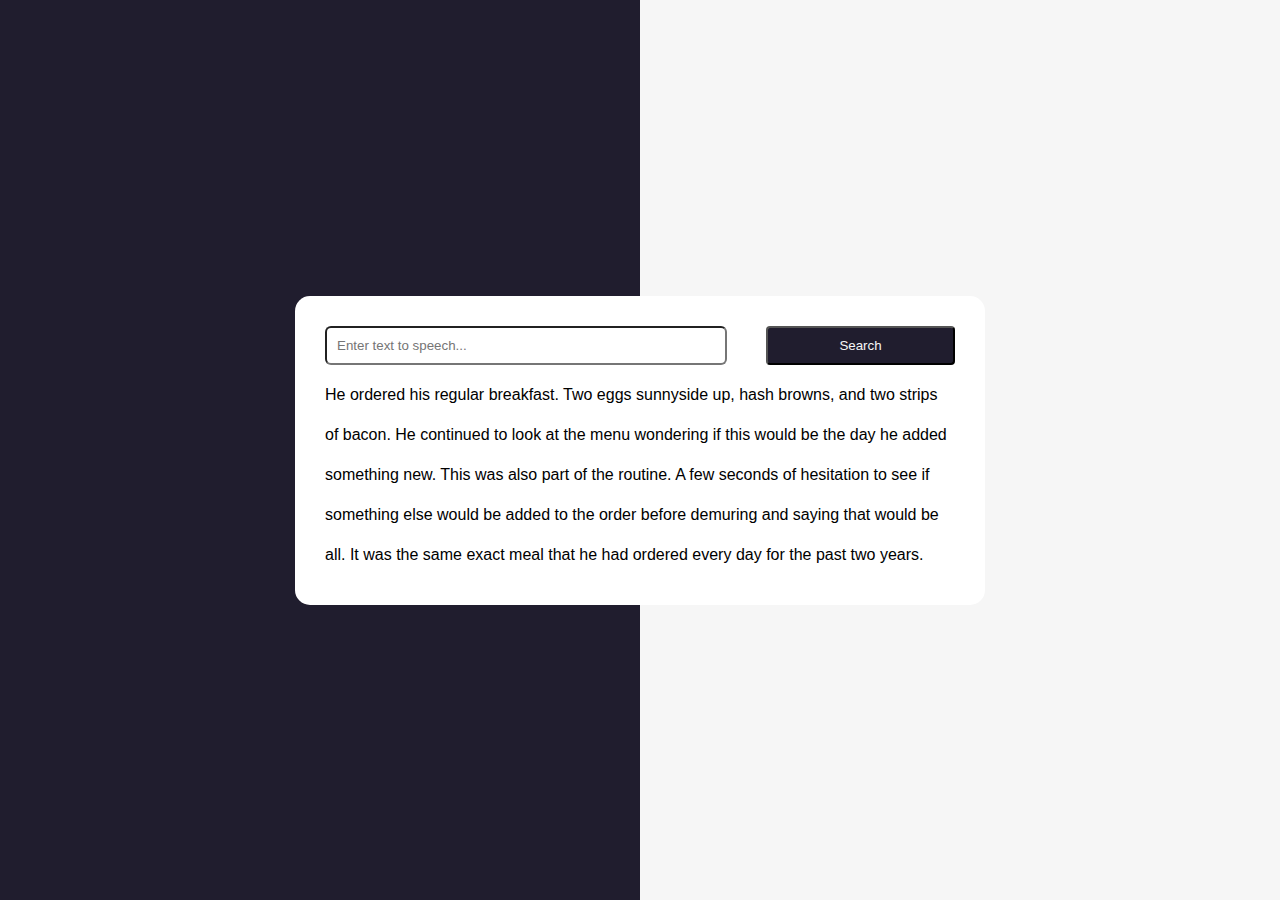
<file: index.html>
<!DOCTYPE html>
<html lang="en">
<head>
    <meta charset="UTF-8">
    <meta http-equiv="X-UA-Compatible" content="IE=edge">
    <meta name="viewport" content="width=device-width, initial-scale=1.0">
    <title>Highlight Search Tet</title>
    <link rel="stylesheet" href="index.css">
</head>
<body>
    <div class="main">
        <div class="box">
            <div class="wrapper">
                <input type="text" placeholder="Enter text to speech..." id="text">
                <button id="Search">Search</button>
            </div>
            <div id="paragraph">He ordered his regular breakfast. Two eggs sunnyside up, hash browns, and two strips of bacon. He continued to look at the menu wondering if this would be the day he added something new. This was also part of the routine. A few seconds of hesitation to see if something else would be added to the order before demuring and saying that would be all. It was the same exact meal that he had ordered every day for the past two years.</div>
        </div>
    </div>
    <script src="index.js"></script>
</body>
</html>
</file>
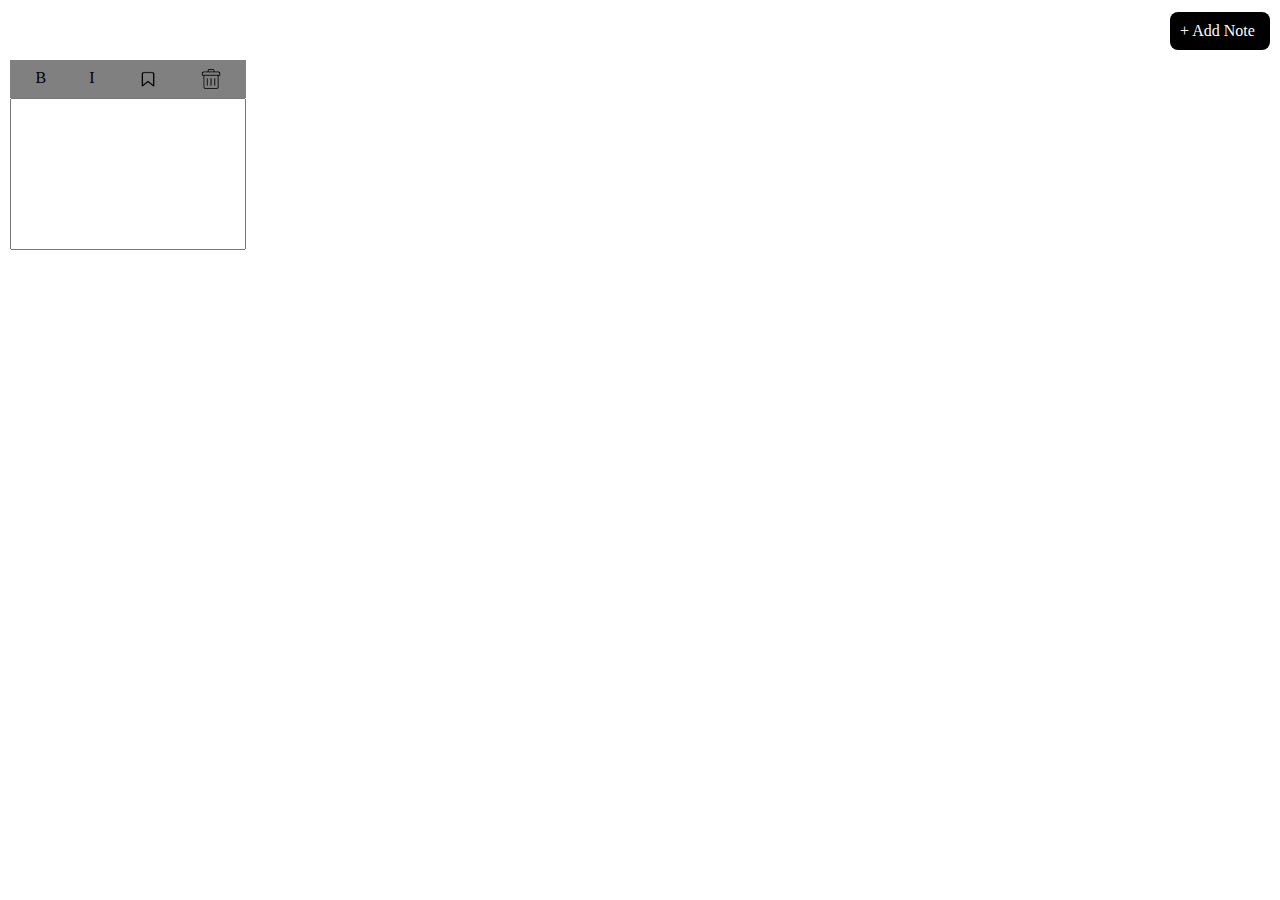
<file: Note_1/index.html>
<!DOCTYPE html>
<html lang="en">

<head>
    <meta charset="UTF-8">
    <meta name="viewport" content="width=device-width, initial-scale=1.0">
    <title>Note</title>
    <link rel="stylesheet" href="index.css">
</head>

<body>
    <div class="add-btn" id="add-btnid">
        + Add Note
    </div>

    <div class="main" id="mainid">
        <!-- <div class="box">
            <div class="upper">
                <div class="padding pointer">B</div>
                <div class="padding pointer">I</div>
                <img src="save.png" class="save padding pointer" id="saveid" alt="" srcset="">
                <img src="Trash.png" class="trash padding pointer" id="trashid" srcset="">
            </div>
            <textarea name="" id="textareaid" class="text" cols="30" rows="10"></textarea>
        </div> -->
    </div>

    <script src="index.js"></script>
</body>

</html>
</file>
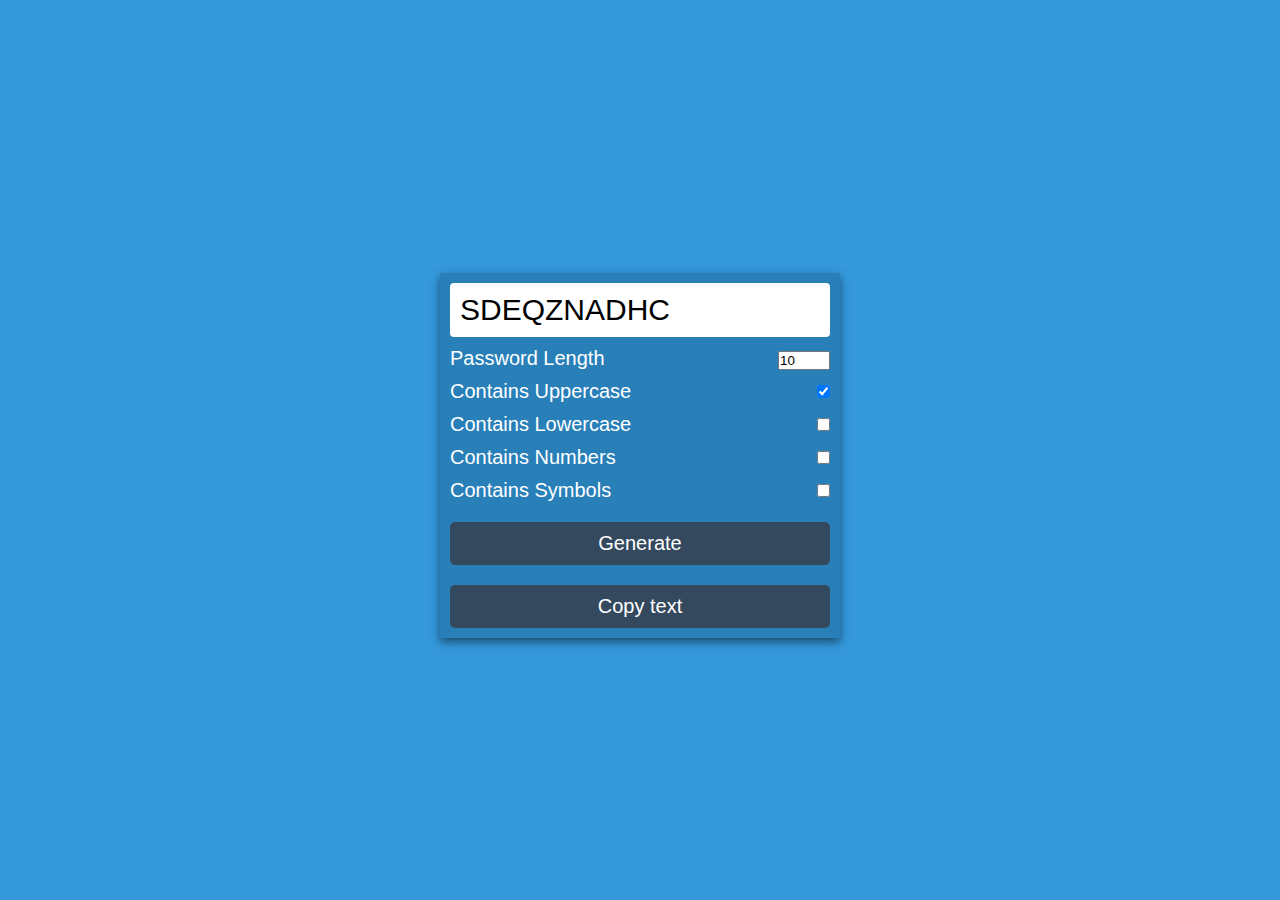
<file: Password Generator/index.html>
<!DOCTYPE html>
<html lang="en">
<head>
    <meta charset="UTF-8">
    <meta http-equiv="X-UA-Compatible" content="IE=edge">
    <meta name="viewport" content="width=device-width, initial-scale=1.0">
    <title>Password Generator</title>
    <link rel="stylesheet" href="index.css">
</head>
<body>
    <div class="main">
        <div class="box">
            <span id="pass-box">Testing</span>
            <div class="row">
                <div class="left">
                    Password Length
                </div>
                <div class="right">
                    <input type="number" id="total-char" max = "30" min="2" value="10">
                </div>
            </div>
            <div class="row">
                <label for="upper-case">
                    <div class="left">
                        Contains Uppercase
                    </div>
                </label>
                
                <div class="right">
                    <input type="checkbox" id="upper-case" checked>
                </div>
            </div>
            <div class="row">
                <label for="lower-case">
                    <div class="left">
                        Contains Lowercase
                    </div>
                </label>
                
                <div class="right">
                    <input type="checkbox" id="lower-case">
                </div>
            </div>
            <div class="row">
                <label for="numbers">
                    <div class="left">
                        Contains Numbers
                    </div>
                </label>
                
                <div class="right">
                    <input type="checkbox" id="numbers">
                </div>
            </div>
            <div class="row">
                <label for="symbols">
                    <div class="left">
                        Contains Symbols
                    </div>
                </label>
                
                <div class="right">
                    <input type="checkbox" id="symbols">
                </div>
            </div>
            <div class="row">
                <button id="btn">
                    Generate
                </button>
            </div>
            <div class="row">
                <button id="btn-1">
                    Copy text
                </button>
            </div>
        </div>
    </div>
    <script src="index.js"></script>
</body>
</html>
</file>
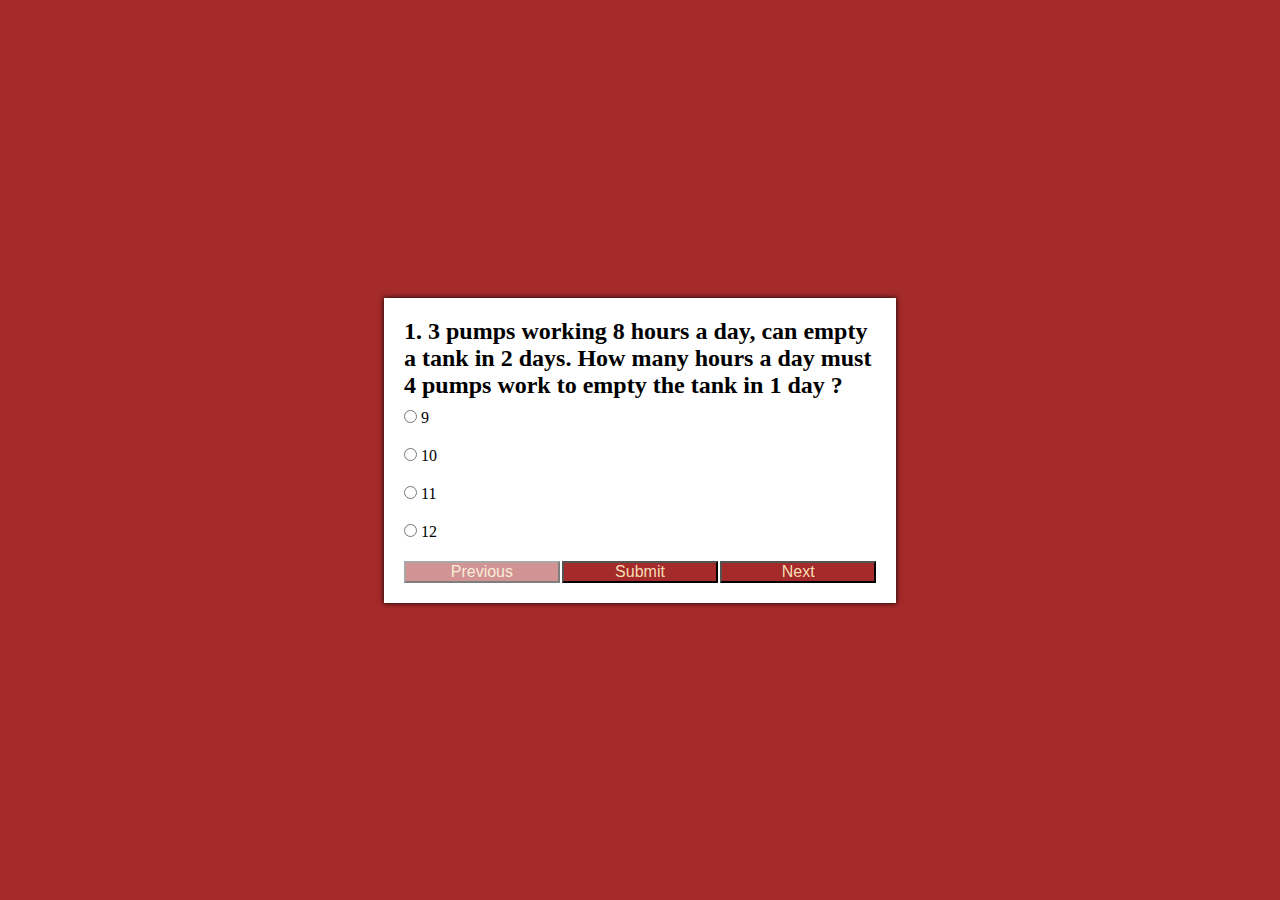
<file: Quiz App 1/index.html>
<!DOCTYPE html>
<html lang="en">

<head>
    <meta charset="UTF-8">
    <meta http-equiv="X-UA-Compatible" content="IE=edge">
    <meta name="viewport" content="width=device-width, initial-scale=1.0">
    <title>Quiz</title>
    <link rel="stylesheet" href="index.css">
</head>

<body>
    <div class="main">
        <div class="box">
            <h2 id="question">This is the dummy question</h2>
            <div class="row">
                <input type="radio" class="option" id="option1" name="options" value="a">
                <label for="option1">Option a</label>
            </div>
            <div class="row">
                <input type="radio" class="option" id="option2" name="options" value="b">
                <label for="option2">Option a</label>
            </div>
            <div class="row">
                <input type="radio" class="option" id="option3" name="options" value="c">
                <label for="option3">Option a</label>
            </div>
            <div class="row">
                <input type="radio" class="option" id="option4" name="options" value="d">
                <label for="option4">Option a</label>
            </div>
            <div class="btn">
                <button id="prev">Previous</button>
                <button id="submit" onclick="submit()">Submit</button>
                <button id="next">Next</button>
            </div>
            <div class="result" id="result1">
                You achieve <span id="right">right</span> out of <span id="total">total </span>🧠
            </div>
        </div>
        
    </div>

    <script src="index.js"></script>
</body>

</html>
</file>
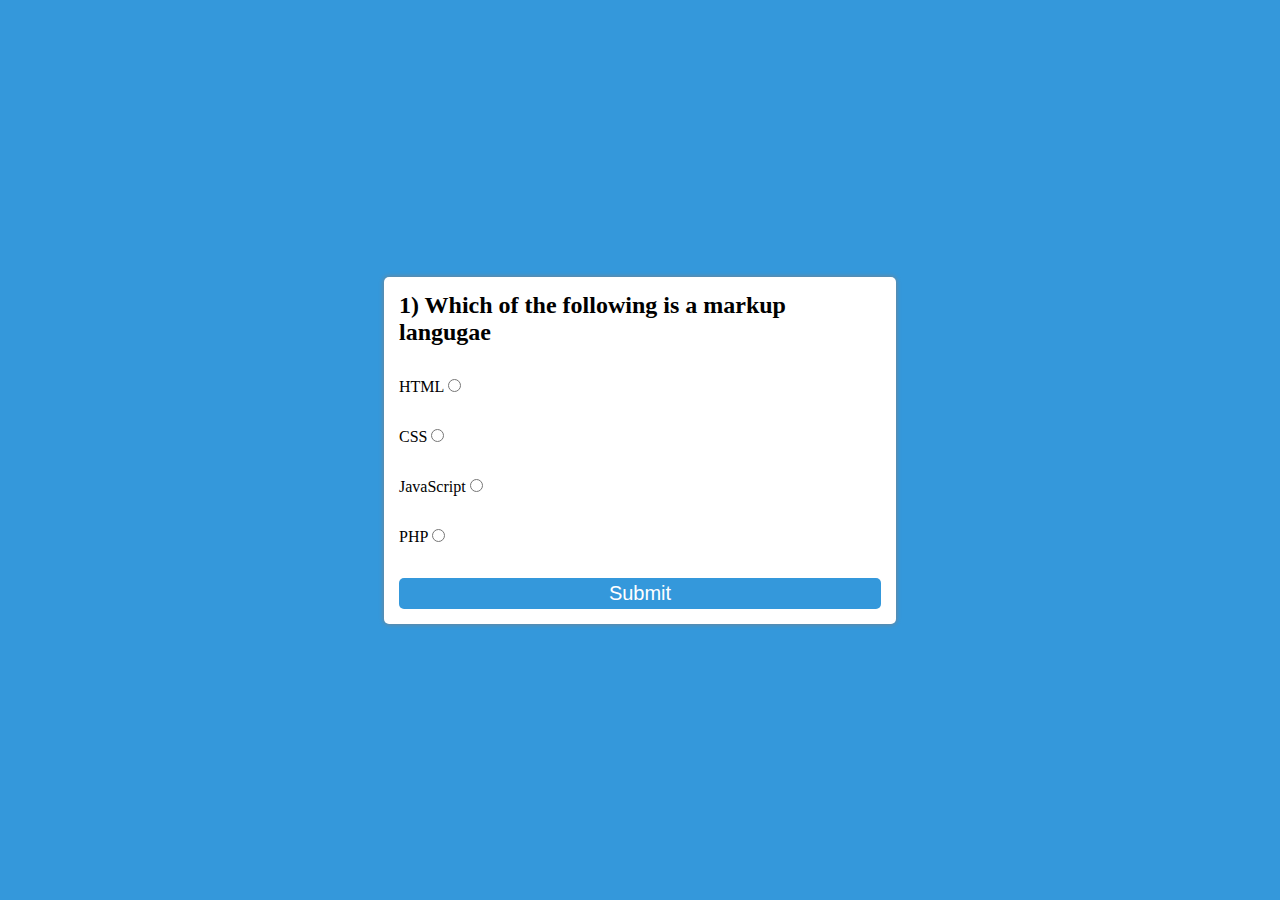
<file: Quiz App/index.html>
<!DOCTYPE html>
<html lang="en">
<head>
    <meta charset="UTF-8">
    <meta http-equiv="X-UA-Compatible" content="IE=edge">
    <meta name="viewport" content="width=device-width, initial-scale=1.0">
    <title>Quiz App</title>
    <link rel="stylesheet" href="index.css">
</head>
<body>
<div class="main">
    <div id="box">
        <h2 id="quesBox">This is the dummy question</h2>
        <div class="row">
            <label class = "options" for="option1">Option 1</label>
            <input id="option1" type="radio" value="a" name="option">
        </div>
        <div class="row">
            <label class = "options" for="option2">Option 1</label>
            <input id="option2" type="radio" value="b" name="option">
        </div>
        <div class="row">
            <label class = "options" for="option3">Option 1</label>
            <input id ="option3" type="radio" value="c" name="option">
        </div>
        <div class="row">
            <label class = "options" for="option4">Option 1</label>
            <input id ="option4" type="radio" value="d" name="option">
        </div>
        <button class="btn" onclick="submitQuiz()">Submit</button>
    </div>

    
</div>
    <script src="index.js"></script>
</body>
</html>
</file>
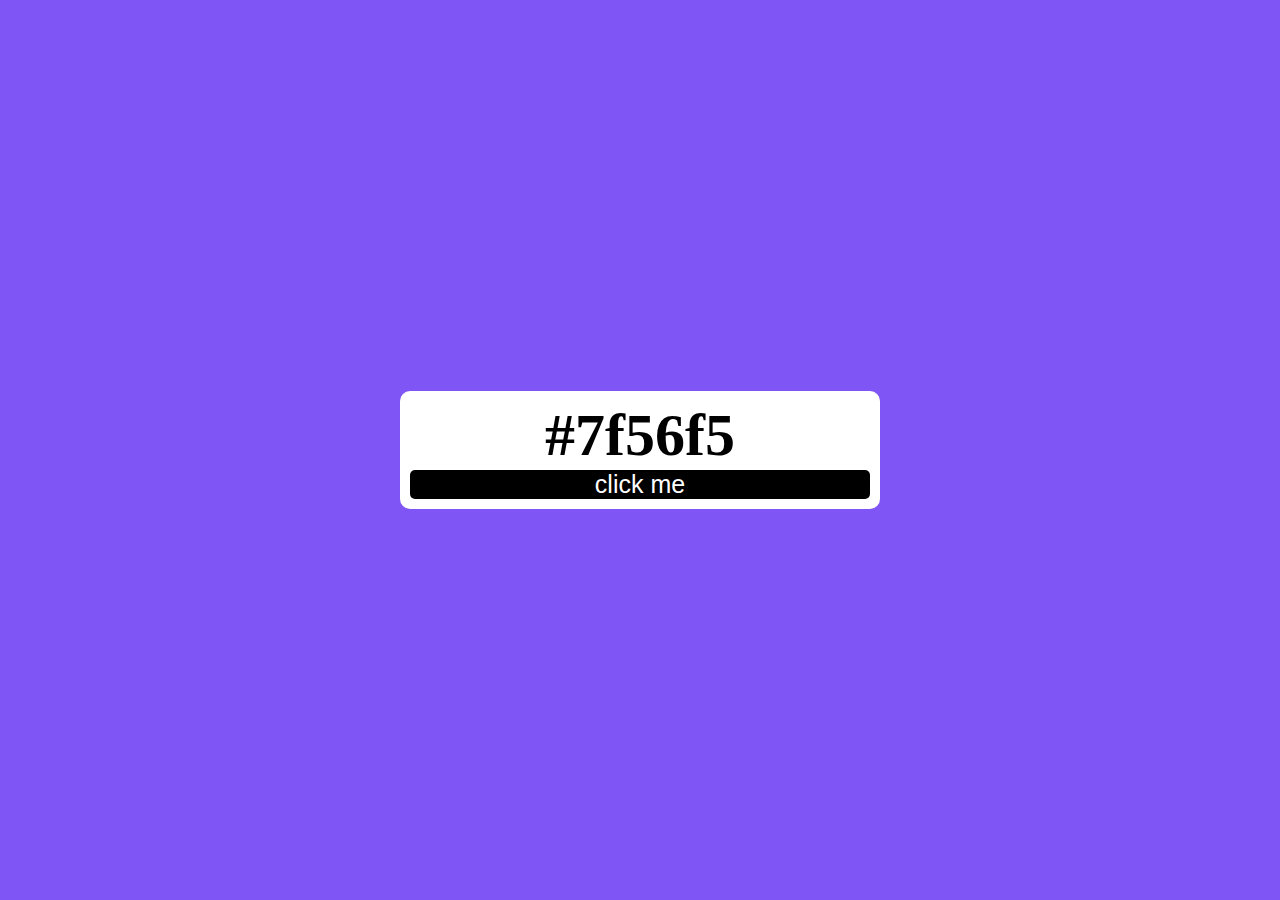
<file: Random Color Generator/index.html>
<!DOCTYPE html>
<html lang="en">
<head>
    <meta charset="UTF-8">
    <meta http-equiv="X-UA-Compatible" content="IE=edge">
    <meta name="viewport" content="width=device-width, initial-scale=1.0">
    <title>Random Color Generator</title>
    <link rel="stylesheet" href="index.css">
</head>
<body>
    <div class="main">
        <div class="container">
          <h2 id="color-code">#fff</h2>
          <button id="btn">click me</button>  
        </div>
    </div>

    <script src="index.js"></script>
</body>
</html>
</file>
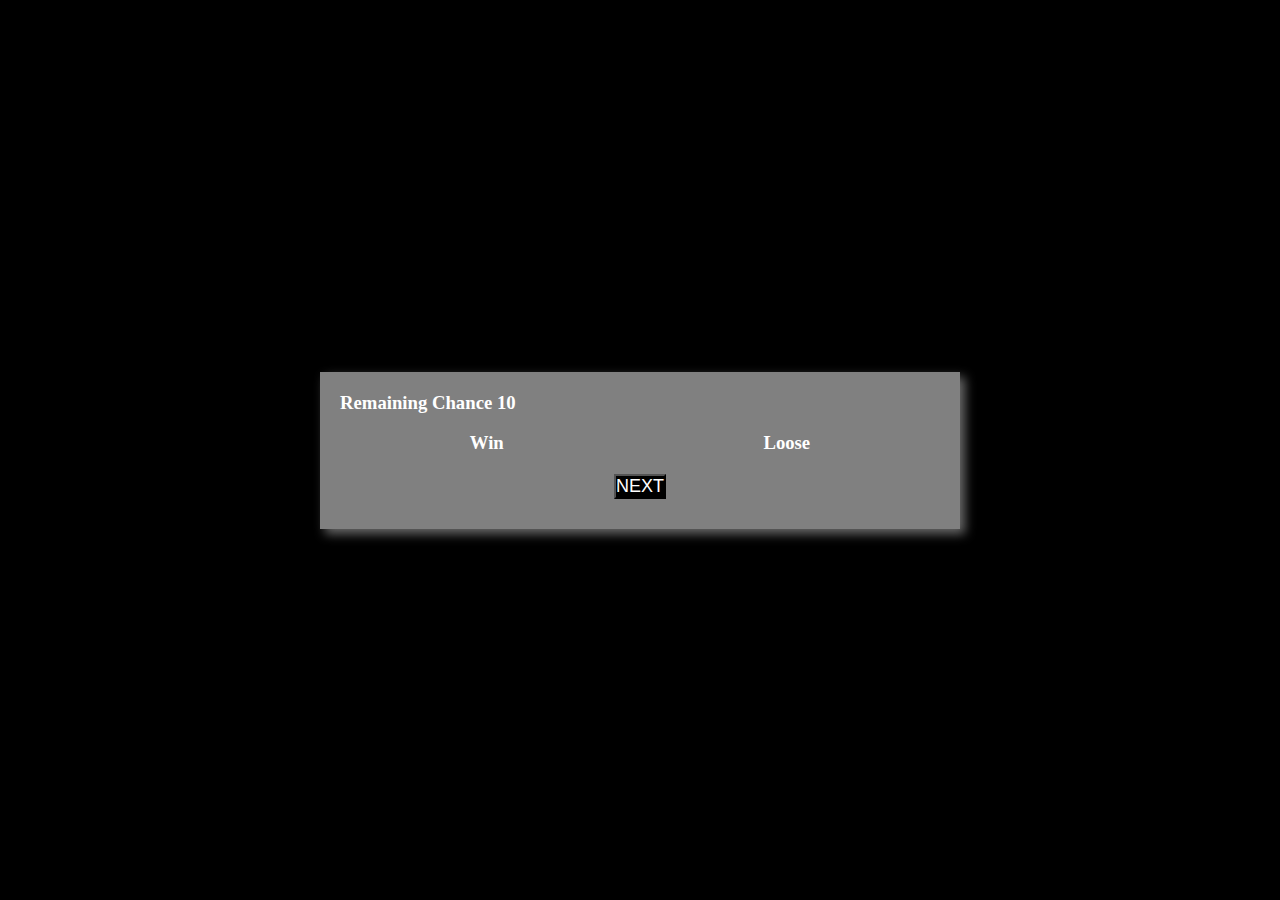
<file: Snake Water and Gun/index.html>
<!DOCTYPE html>
<html lang="en">

<head>
    <meta charset="UTF-8">
    <meta http-equiv="X-UA-Compatible" content="IE=edge">
    <meta name="viewport" content="width=device-width, initial-scale=1.0">
    <title>Snake Water and Gun Game</title>
    <link rel="stylesheet" href="index.css">
</head>

<body>
    <div class="main">
        <div class="container">
            <div class="front" id="front">
                <h3 class="Remaining" id="rem">Remaining Chance 10</h3>
                <br>
                <div class="wincount">
                    <h3 id="win">Win</h3>
                    <h3 id ="loose">Loose</h3>
                </div>
                <h3 id="WTL">Tied</h3>
                <button class="next-turn" id="next">NEXT</button>
            </div>

            <div class="back" id="score">
                <h1 id="winner">You win the game</h1>
            </div>
        </div>
    </div>
    <script src="index.js"></script>
</body>

</html>
</file>
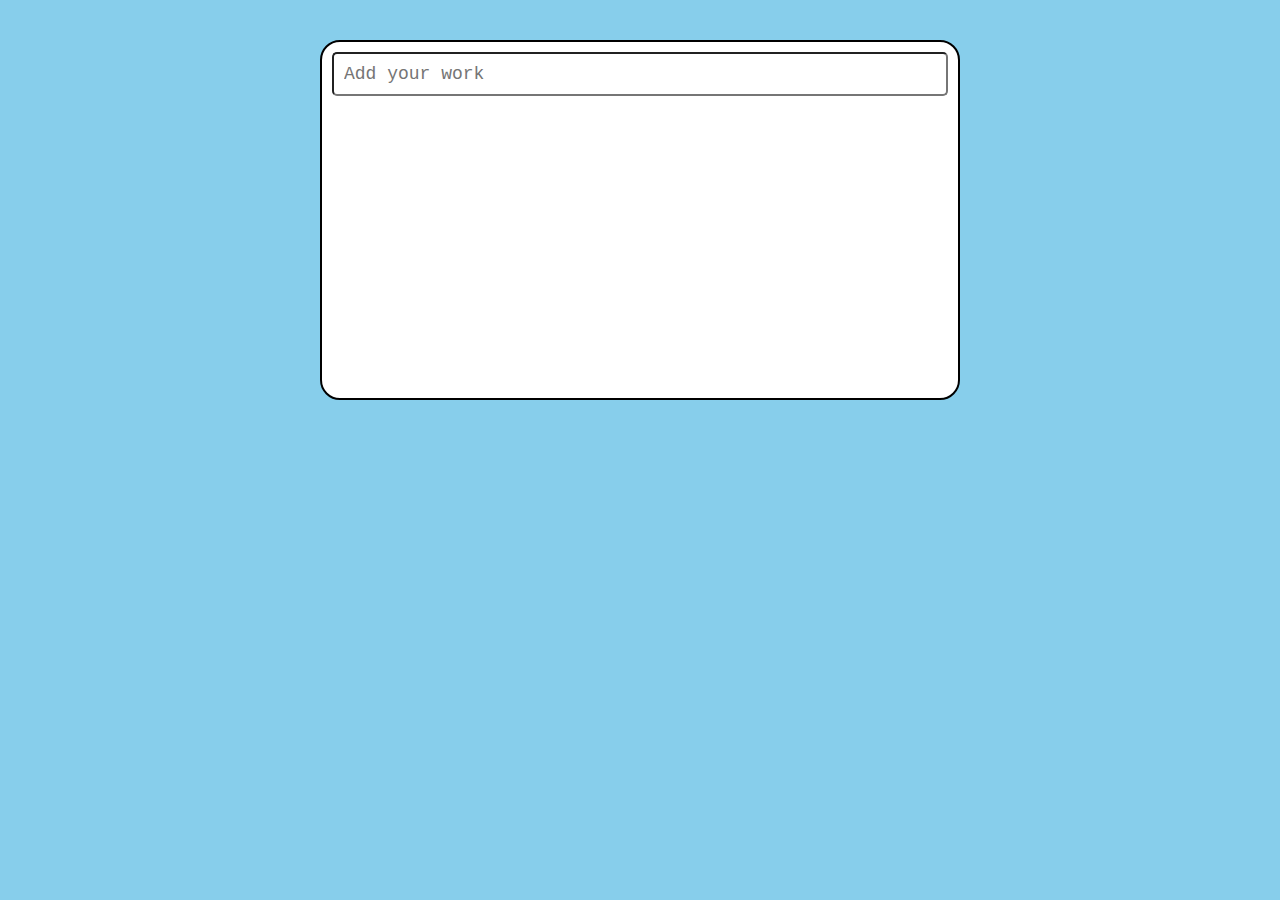
<file: To do list/index.html>
<!DOCTYPE html>
<html lang="en">
<head>
    <meta charset="UTF-8">
    <meta name="viewport" content="width=device-width, initial-scale=1.0">
    <title>To do list</title>
    <link rel="stylesheet" href="index.css">
</head>
<body>
    <div class="main">
        <div class="box">
        <input type="text" class = "first" id="ques" placeholder="Add your work">
        <div id="boxd"></div>
        <!-- <ul class="down" id="downid">
            <div class="cross" id="crossid">&times;</div>
            <li>Lorem ipsum dolor sit amet.</li>
        </ul> -->
        
        
    </div>
    </div>

    <script src="index.js"></script>
</body>
</html>
</file>
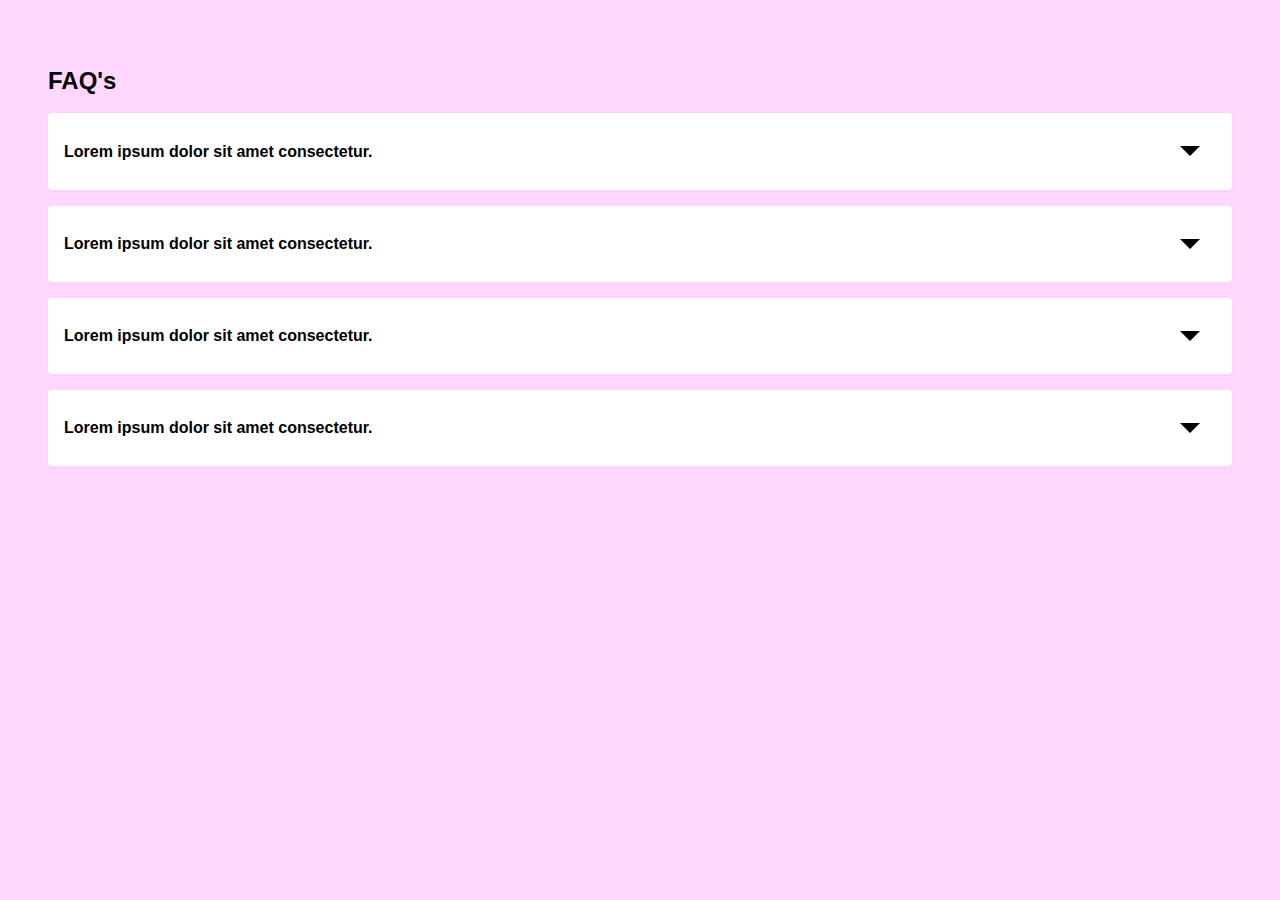
<file: AnimatedFAQSection.html>
<!DOCTYPE html>
<html lang="en">

<head>
    <meta charset="UTF-8">
    <meta http-equiv="X-UA-Compatible" content="IE=edge">
    <meta name="viewport" content="width=device-width, initial-scale=1.0">
    <title>Accordian</title>
    <link rel="stylesheet" href="AnimatedFAQSection.css">
</head>

<body>
    <h2>FAQ's</h2>
    <div class="accordian">
        <div class="container">
            <div class="question">
                <h4>Lorem ipsum dolor sit amet consectetur.</h4>
            </div>
            <img src="Dropdown.png" alt="" class="drop-down">

        </div>
        <div class="answer">
            <p>Lorem ipsum dolor sit, amet consectetur adipisicing elit. Accusantium dignissimos quos expedita tenetur
                ipsa perferendis quibusdam sunt officiis debitis est.</p>
        </div>
    </div>

    <div class="accordian">
        <div class="container">
            <div class="question">
                <h4>Lorem ipsum dolor sit amet consectetur.</h4>
            </div>
            <img src="Dropdown.png" alt="" class="drop-down">

        </div>
        <div class="answer">
            <p>Lorem ipsum dolor sit, amet consectetur adipisicing elit. Accusantium dignissimos quos expedita tenetur
                ipsa perferendis quibusdam sunt officiis debitis est.</p>
        </div>
    </div>

    <div class="accordian">
        <div class="container">
            <div class="question">
                <h4>Lorem ipsum dolor sit amet consectetur.</h4>
            </div>
            <img src="Dropdown.png" alt="" class="drop-down">

        </div>
        <div class="answer">
            <p>Lorem ipsum dolor sit, amet consectetur adipisicing elit. Accusantium dignissimos quos expedita tenetur
                ipsa perferendis quibusdam sunt officiis debitis est.</p>
        </div>
    </div>

    <div class="accordian">
        <div class="container">
            <div class="question">
                <h4>Lorem ipsum dolor sit amet consectetur.</h4>
            </div>
            <img src="Dropdown.png" alt="" class="drop-down">

        </div>
        <div class="answer">
            <p>Lorem ipsum dolor sit, amet consectetur adipisicing elit. Accusantium dignissimos quos expedita tenetur
                ipsa perferendis quibusdam sunt officiis debitis est.</p>
        </div>
    </div>

    <script src="AnimatedFAQSection.js"></script>
</body>

</html>
</file>
<file: index.css>
*{
    margin: 0;
    padding: 0;
}

.main
{
    height: 100vh;
    display: flex;
    justify-content: space-around;
    align-items: center;
    background : linear-gradient(
        to right,
        #201d2e 50%,
        #f6f6f6 50%

    )
}

.box
{

    width: 70vmin;
    padding: 30px;
    border-radius: 15px;
    line-height: 2.5;
    background-color: white;
}

.wrapper
{
    display: flex;

    justify-content: space-between;
    margin-bottom: 10px;
}
#text
{
    flex-basis: 60%;
    padding: 10px;
    border-radius: 6px;
    
}

#Search
{
    padding: 10px;
    flex-basis: 30%;
    background-color: #201d2e;
    color: #f6f6f6;
    border-radius: 4px;
    cursor: pointer;

}

#paragraph
{
font-family: 'Franklin Gothic Medium', 'Arial Narrow', Arial, sans-serif;
}
</file>
<file: Note_1/index.css>
*{
    margin: 0;
    padding: 0;
    box-sizing: border-box;
}

.add-btn
{
    background-color: black;
    color: white;
    width: 100px;
    padding: 10px;
    margin: 10px;
    border-radius: 8px;
    position: fixed;
    right: 0;
    top: 2px;
    cursor: pointer;
}

.add-btn:active
{
    background-color: grey;
}

.main
{
    display: flex;
    flex-wrap: wrap;
}

.box
{
    width: 20%;
    margin-top: 50px;
    padding: 10px;
}

.upper
{
   
    display: flex;
    padding: 4px;
    justify-content: space-around;
    background-color: grey;
    width: 100%;
    
}

.padding
{
    padding: 5px;
}

.pointer
{
    cursor: pointer;
}


.upper img
{
    width: 30px;
}

.text
{
    
    width: 100%;
    resize: none;
}

.bold
{
    font-weight: bold;
}

.italic
{
    font-style: italic;
}
</file>
<file: Password Generator/index.css>
*{
    margin :0;
    padding :0;
    box-sizing: border-box;
    font-family: 'Roboto', sans-serif;
}

.main
{
    background-color: #3498db;
    height: 100vh;
    display:flex;
    justify-content: center;
    align-items: center;
}

.box
{
    min-width: 400px;
    padding: 10px;
    box-shadow: 0 4px 10px rgb(0 0 0/ 50%);
    background: #2980b9;
    border-radius: 2px;
    margin-top: 10px;
}

#pass-box
{
    width: 100%;
    display: block;
    background-color: white;
    font-size: 30px;
    padding: 10px;
    border-radius: 4px;
}

.row
{
    width: 100%;
    display: flex;
    margin-top: 10px;
    justify-content: space-between;
    color: white;
    font-size: 20px;
}

label
{
    user-select: none;
}

#btn, #btn-1
{
    width: 100%;
    font-size: 20px;
    outline: 0px;
    border: 0;
    padding: 10px;
    background-color: #34495e;
    color: white;
    margin-top: 10px;
    border-radius: 5px;

}
#btn:active, #btn-1:active
{
    background-color: black;
}
</file>
<file: Quiz App 1/index.css>
*{
    margin: 0;
    padding: 0;
    box-sizing: border-box;
}

.main
{
    width: 100%;
    height: 100vh;
    background-color: brown;
    display: flex;
    align-items: center;
    justify-content: center;
    

}

.box
{
    padding: 20px;
    width: 40%;
    background-color: white;
    box-shadow: 0px 0px 5px black;
}

.row
{
    margin-top: 10px;
    margin-bottom: 20px;
}

.btn
{
    display: flex;
    justify-content: space-between;
    
}

#prev, #submit, #next
{
    width: 33%;
    font-size: 1rem;
    background-color: brown;
    color: wheat;
}
#prev, #submit, #next:hover
{
    cursor: pointer;
}

.result
{
    display: none;
}
/* #submit
{
    width: 33%;
    font-size: 1rem;
}

#next
{
    width:33%;
} */
</file>
<file: Quiz App/index.css>
*{
    padding: 0;
    margin: 0;
    box-sizing: border-box;
}

body
{
    background-color: #3498db;
}

.main
{
    width: 100%;
    height: 100vh;
    display: flex;
    justify-content: center;
    align-items: center;
    flex-direction: column;
}

#box
{
    width: 40%;
    box-shadow: 0px 0px 5px grey;
    background-color: white;
    border-radius: 5px;
    padding: 15px;
}

.row
{
    width: 100%;
    margin: 2rem;
    margin-left : 0;
}

.btn
{
    width: 100%;
    padding: 4px;
    background-color: #3498db;
    font-size: 20px;
    border: none;
    color: white;
    border-radius: 5px;
}
</file>
<file: Random Color Generator/index.css>
*{
    padding: 0;
    margin: 0;
    box-sizing: border-box;
}

body
{
    transition: 2s;
}

.main
{
    width: 100%;
    height: 100vh;
    display:flex;
    justify-content: center;
    align-items: center;
}

.container
{
    width: 30rem;
    
    background-color: white;
    padding: 10px;
    border-radius: 10px;
    font-size: 40px;
    text-align: center;
    
}

button {
    display: block;
    width: 100%;
    background-color: black;
    color: white;
    border: none;
    border-radius: 5px;
    font-size: 25px;
}

button:hover
{
    cursor: pointer;
}
</file>
<file: Snake Water and Gun/index.css>
*{
    margin: 0;
    padding: 0;
    box-sizing: border-box;
}

.main
{
    display: flex;
    justify-content: center;
    align-items: center;
    flex-direction: column;
    height: 100vh;
    background-color: black;
}

.container
{
    background-color: grey;
    color: white;
    min-width: 50%;
    padding: 20px;
    box-shadow: 5px 5px 10px rgba(199, 199, 199, 0.521);
}

.wincount
{
    display: flex;
    justify-content: space-around;
    margin-bottom: 20px;
}

.next-turn
{
    margin: auto auto;
    display: block;
    background-color: black;
    color: white;
    font-size: large;
    cursor: pointer;
    margin-bottom: 10px;
}

.next-turn:active
{
    background-color: grey;
}

.back
{
    display: none;
}

#WTL
{
    display: none;
}
</file>
<file: To do list/index.css>
*{
    padding: 0;
    margin: 0;
    box-sizing: border-box;
}

.main
{
    display: flex;
    justify-content: center;
    
    background-color: skyblue;
    height: 100vh;
}

.box
{
    background-color: white;
    min-height: 40%;
    height: fit-content;
    border: 2px solid black;
    padding: 10px;
    margin-top: 40px;
    width: 50%;
    border-radius: 20px;
}
.first
{
    padding: 10px;
    width: 100%;
    font-size: large;
    font-family: 'Courier New', Courier, monospace;
    border-radius: 5px;
}

.down
{
    margin: 10px;
    list-style-type: none;
    color: rgb(241, 241, 241);
    background-color: black;
    padding: 10px;
    font-size: 18px;
    border-radius: 5px;
    position:relative;
}

.cross
{
    position: absolute;
    top: 2px;
    right: 5px;
    cursor: pointer;
    
}

.click
{
    background-color: grey;
    text-decoration: line-through;
    color: black;
}
</file>
<file: AnimatedFAQSection.css>
body
{
    background-color: rgb(255, 215, 255);
    padding: 40px;
    font-family: Arial, Helvetica, sans-serif;
    line-height: 1.6rem;
}

.accordian 
{
    background-color: white;
    padding: 4px 16px;
    margin-bottom: 16px;
    border-radius: 4px;
    box-shadow: 1px 1px 5px rgb(255, 205, 255);
    cursor: pointer;
    
}

.container
{
    display: flex;
    align-items: center;
    justify-content: space-between;
}

.drop-down
{
    height: 20px;
    margin-right: 16px;
    transition: all 0.2s;
}

.drop-down.active
{
    transform: rotate(-180deg);
}

.answer
{
    color: 666;
    max-height: 0;
    overflow: hidden;
    transition: max-height 0.2s;
}

/* .answer.active
{
    max-height: 200px;
} */
</file>
